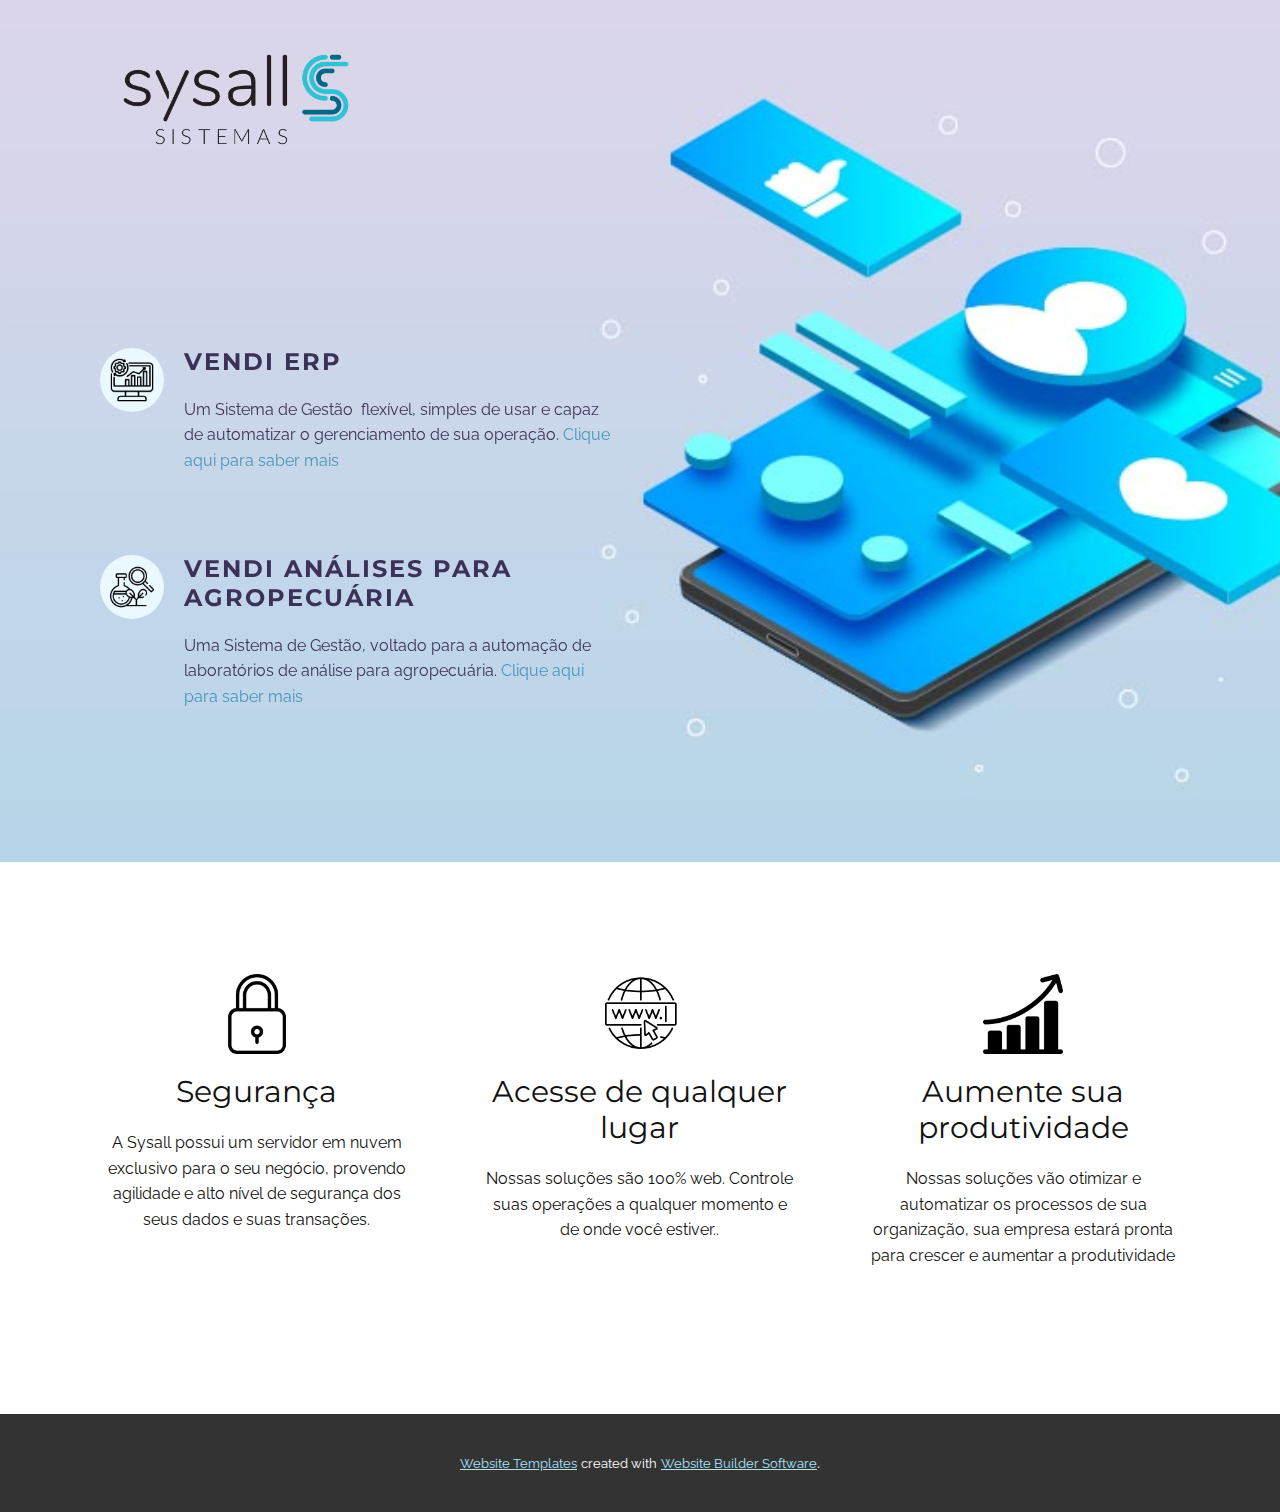
<file: index.html>
<!DOCTYPE html>
<html style="font-size: 16px;" lang="pt"><head>
    <meta name="viewport" content="width=device-width, initial-scale=1.0">
    <meta charset="utf-8">
    <meta name="keywords" content="Consulting Services">
    <meta name="description" content="">
    <title>Principal</title>
    <link rel="stylesheet" href="nicepage.css" media="screen">
<link rel="stylesheet" href="Principal.css" media="screen">
    <script class="u-script" type="text/javascript" src="jquery-1.9.1.min.js" defer=""></script>
    <script class="u-script" type="text/javascript" src="nicepage.js" defer=""></script>
    <meta name="generator" content="Nicepage 5.9.14, nicepage.com">
    <link id="u-theme-google-font" rel="stylesheet" href="https://fonts.googleapis.com/css?family=Montserrat:100,100i,200,200i,300,300i,400,400i,500,500i,600,600i,700,700i,800,800i,900,900i|Raleway:100,100i,200,200i,300,300i,400,400i,500,500i,600,600i,700,700i,800,800i,900,900i">
    
    
    
    <script type="application/ld+json">{
		"@context": "http://schema.org",
		"@type": "Organization",
		"name": ""
}</script>
    <meta name="theme-color" content="#2dbeff">
    <meta property="og:title" content="Principal">
    <meta property="og:type" content="website">
  <meta data-intl-tel-input-cdn-path="intlTelInput/"></head>
  <body data-home-page="https://website4860132.nicepage.io/Principal.html?version=b3165bc5-3701-4653-9c6e-4a8349f352b7" data-home-page-title="Principal" class="u-body u-xl-mode" data-lang="pt">
    <section class="u-clearfix u-image u-section-1" id="sec-fac1">
      <div class="u-clearfix u-sheet u-sheet-1"><span class="u-file-icon u-icon u-icon-1"><img src="images/Sysalllogo2.png" alt=""></span>
        <div class="u-layout-grid u-list u-list-1">
          <div class="u-repeater u-repeater-1">
            <div class="u-align-left u-container-style u-list-item u-repeater-item u-shape-rectangle u-list-item-1" data-animation-name="customAnimationIn" data-animation-duration="1000" data-animation-direction="" data-animation-delay="0">
              <div class="u-container-layout u-similar-container u-container-layout-1"><span class="u-file-icon u-icon u-icon-circle u-palette-1-light-3 u-icon-2" data-href="VendiErp.html"><img src="images/10614680.png" alt=""></span>
                <h5 class="u-text u-text-palette-2-dark-2 u-text-1">Vendi ERP</h5>
                <p class="u-text u-text-palette-2-dark-2 u-text-2">Um Sistema de Gestão&nbsp; flexível, simples de usar e capaz de automatizar o gerenciamento de sua operação. <a href="VendiErp.html" class="u-active-none u-border-none u-btn u-button-link u-button-style u-hover-none u-none u-text-palette-1-dark-1 u-btn-1">Clique aqui para saber mais</a>
                </p>
              </div>
            </div>
            <div class="u-align-left u-container-style u-list-item u-repeater-item u-shape-rectangle u-list-item-2" data-animation-name="customAnimationIn" data-animation-duration="1000" data-animation-direction="" data-animation-delay="0">
              <div class="u-container-layout u-similar-container u-container-layout-2"><span class="u-file-icon u-icon u-icon-circle u-palette-1-light-3 u-icon-3" data-href="VendiAnalisesAgropecuaria.html"><img src="images/2194844.png" alt=""></span>
                <h5 class="u-text u-text-default u-text-palette-2-dark-2 u-text-3">VENDI ANálises para agropecuária</h5>
                <p class="u-text u-text-default u-text-palette-2-dark-2 u-text-4"> Uma Sistema de Gestão, voltado para a automação de laboratórios de análise para agropecuária. <a href="VendiAnalisesAgropecuaria.html" class="u-btn u-button-link u-button-style u-none u-text-palette-1-dark-1 u-btn-2">Clique aqui para saber mais</a>
                </p>
              </div>
            </div>
          </div>
        </div>
      </div>
    </section>
    <section class="u-align-center u-clearfix u-section-2" id="sec-025b">
      <div class="u-align-left u-clearfix u-sheet u-sheet-1">
        <div class="u-expanded-width u-list u-list-1">
          <div class="u-repeater u-repeater-1">
            <div class="u-container-style u-list-item u-repeater-item">
              <div class="u-container-layout u-similar-container u-container-layout-1"><span class="u-file-icon u-icon u-icon-1"><img src="images/846099.png" alt=""></span>
                <h3 class="u-align-center u-text u-text-default u-text-1">Segurança</h3>
                <p class="u-align-center u-text u-text-2"> A Sysall possui um servidor em nuvem exclusivo para o seu negócio, provendo agilidade e alto nível de segurança dos seus dados e suas transações.</p>
              </div>
            </div>
            <div class="u-align-center u-container-style u-list-item u-repeater-item">
              <div class="u-container-layout u-similar-container u-container-layout-2"><span class="u-file-icon u-icon u-icon-2"><img src="images/8994317.png" alt=""></span>
                <h3 class="u-align-center u-text u-text-default u-text-3">Acesse de qualquer lugar</h3>
                <p class="u-align-center u-text u-text-4">Nossas soluções são 100% web. Controle suas operações a qualquer momento e de onde você estiver..</p>
              </div>
            </div>
            <div class="u-container-style u-list-item u-repeater-item">
              <div class="u-container-layout u-similar-container u-container-layout-3"><span class="u-file-icon u-icon u-icon-3"><img src="images/2285559.png" alt=""></span>
                <h3 class="u-align-center u-text u-text-default u-text-5">Aumente sua produtividade</h3>
                <p class="u-align-center u-text u-text-6">Nossas soluções vão otimizar e automatizar os processos de sua organização, sua empresa estará pronta para crescer e aumentar a produtividade</p>
              </div>
            </div>
          </div>
        </div>
      </div>
    </section>
    
    
    
    <section class="u-backlink u-clearfix u-grey-80">
      <a class="u-link" href="https://nicepage.com/website-templates" target="_blank">
        <span>Website Templates</span>
      </a>
      <p class="u-text">
        <span>created with</span>
      </p>
      <a class="u-link" href="" target="_blank">
        <span>Website Builder Software</span>
      </a>. 
    </section>
  
</body></html>
</file>
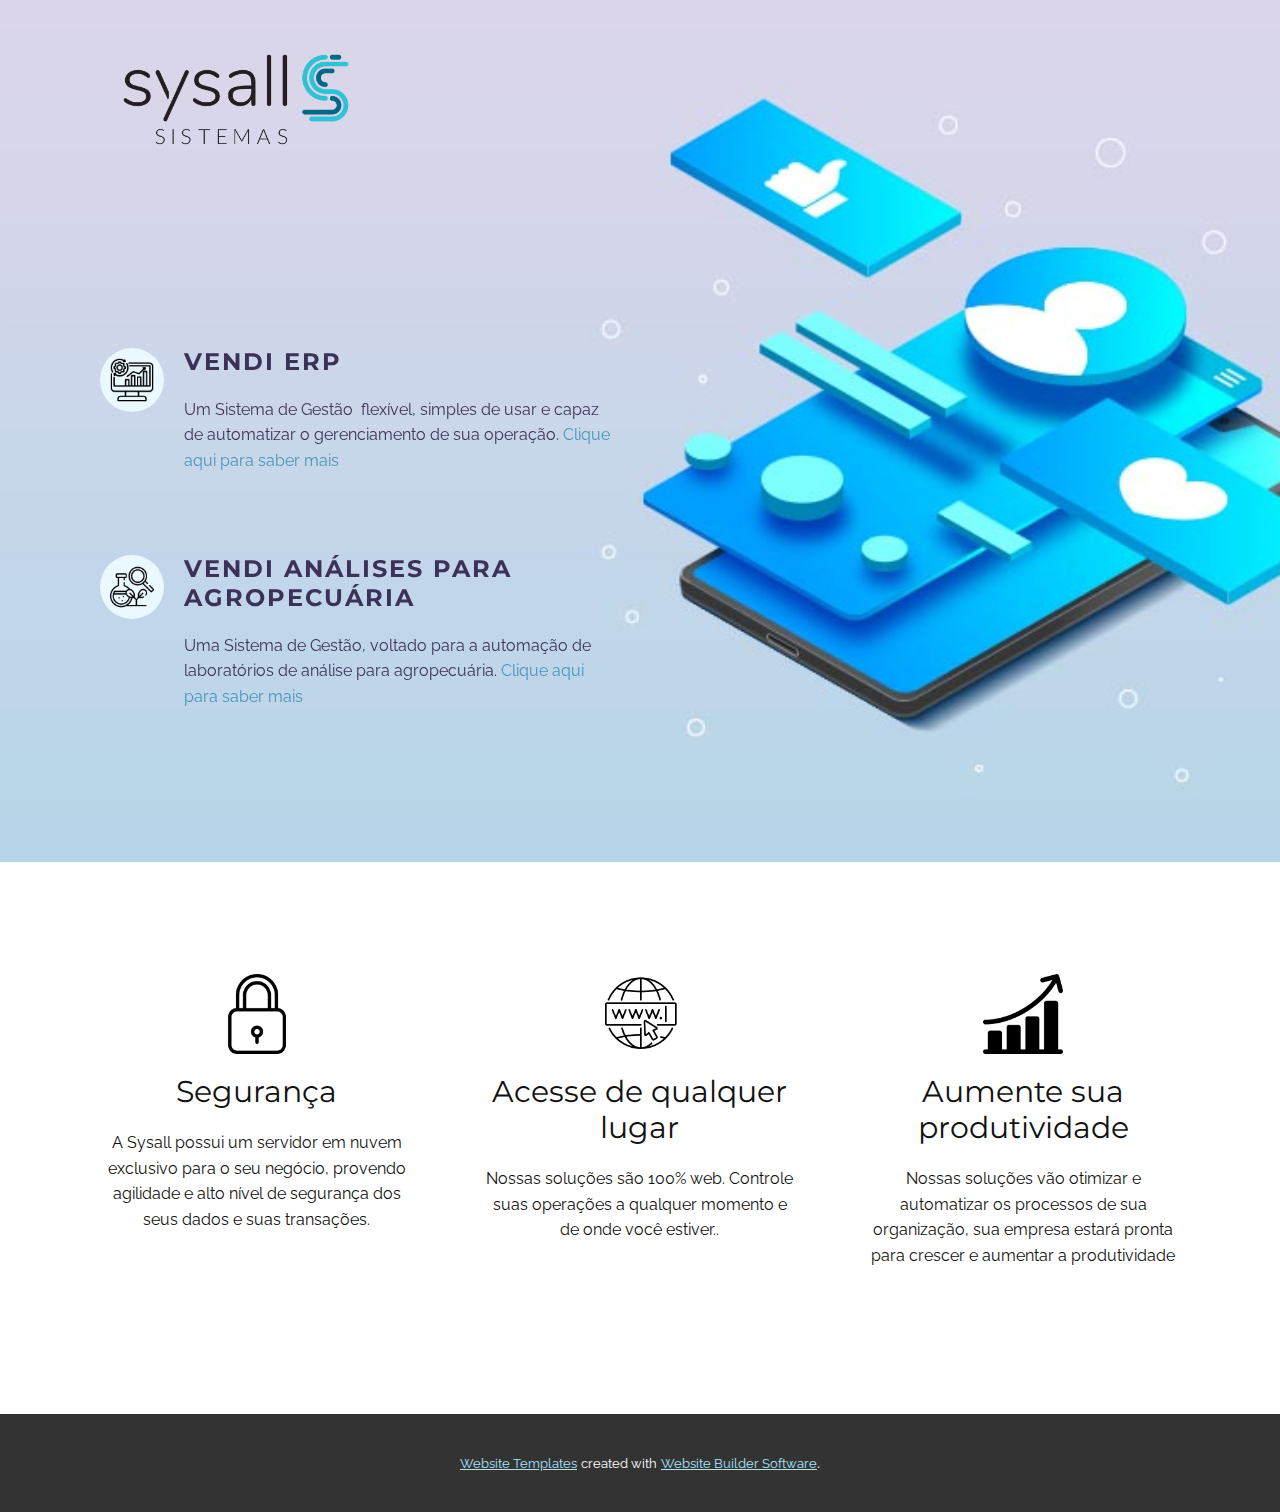
<file: Principal.html>
<!DOCTYPE html>
<html style="font-size: 16px;" lang="pt"><head>
    <meta name="viewport" content="width=device-width, initial-scale=1.0">
    <meta charset="utf-8">
    <meta name="keywords" content="Consulting Services">
    <meta name="description" content="">
    <title>Principal</title>
    <link rel="stylesheet" href="nicepage.css" media="screen">
<link rel="stylesheet" href="Principal.css" media="screen">
    <script class="u-script" type="text/javascript" src="jquery-1.9.1.min.js" defer=""></script>
    <script class="u-script" type="text/javascript" src="nicepage.js" defer=""></script>
    <meta name="generator" content="Nicepage 5.9.14, nicepage.com">
    <link id="u-theme-google-font" rel="stylesheet" href="https://fonts.googleapis.com/css?family=Montserrat:100,100i,200,200i,300,300i,400,400i,500,500i,600,600i,700,700i,800,800i,900,900i|Raleway:100,100i,200,200i,300,300i,400,400i,500,500i,600,600i,700,700i,800,800i,900,900i">
    
    
    
    <script type="application/ld+json">{
		"@context": "http://schema.org",
		"@type": "Organization",
		"name": ""
}</script>
    <meta name="theme-color" content="#2dbeff">
    <meta property="og:title" content="Principal">
    <meta property="og:type" content="website">
  <meta data-intl-tel-input-cdn-path="intlTelInput/"></head>
  <body class="u-body u-xl-mode" data-lang="pt">
    <section class="u-clearfix u-image u-section-1" id="sec-fac1">
      <div class="u-clearfix u-sheet u-sheet-1"><span class="u-file-icon u-icon u-icon-1"><img src="images/Sysalllogo2.png" alt=""></span>
        <div class="u-layout-grid u-list u-list-1">
          <div class="u-repeater u-repeater-1">
            <div class="u-align-left u-container-style u-list-item u-repeater-item u-shape-rectangle u-list-item-1" data-animation-name="customAnimationIn" data-animation-duration="1000" data-animation-direction="" data-animation-delay="0">
              <div class="u-container-layout u-similar-container u-container-layout-1"><span class="u-file-icon u-icon u-icon-circle u-palette-1-light-3 u-icon-2" data-href="VendiErp.html"><img src="images/10614680.png" alt=""></span>
                <h5 class="u-text u-text-palette-2-dark-2 u-text-1">Vendi ERP</h5>
                <p class="u-text u-text-palette-2-dark-2 u-text-2">Um Sistema de Gestão&nbsp; flexível, simples de usar e capaz de automatizar o gerenciamento de sua operação. <a href="VendiErp.html" class="u-active-none u-border-none u-btn u-button-link u-button-style u-hover-none u-none u-text-palette-1-dark-1 u-btn-1">Clique aqui para saber mais</a>
                </p>
              </div>
            </div>
            <div class="u-align-left u-container-style u-list-item u-repeater-item u-shape-rectangle u-list-item-2" data-animation-name="customAnimationIn" data-animation-duration="1000" data-animation-direction="" data-animation-delay="0">
              <div class="u-container-layout u-similar-container u-container-layout-2"><span class="u-file-icon u-icon u-icon-circle u-palette-1-light-3 u-icon-3" data-href="VendiAnalisesAgropecuaria.html"><img src="images/2194844.png" alt=""></span>
                <h5 class="u-text u-text-default u-text-palette-2-dark-2 u-text-3">VENDI ANálises para agropecuária</h5>
                <p class="u-text u-text-default u-text-palette-2-dark-2 u-text-4"> Uma Sistema de Gestão, voltado para a automação de laboratórios de análise para agropecuária. <a href="VendiAnalisesAgropecuaria.html" class="u-btn u-button-link u-button-style u-none u-text-palette-1-dark-1 u-btn-2">Clique aqui para saber mais</a>
                </p>
              </div>
            </div>
          </div>
        </div>
      </div>
    </section>
    <section class="u-align-center u-clearfix u-section-2" id="sec-025b">
      <div class="u-align-left u-clearfix u-sheet u-sheet-1">
        <div class="u-expanded-width u-list u-list-1">
          <div class="u-repeater u-repeater-1">
            <div class="u-container-style u-list-item u-repeater-item">
              <div class="u-container-layout u-similar-container u-container-layout-1"><span class="u-file-icon u-icon u-icon-1"><img src="images/846099.png" alt=""></span>
                <h3 class="u-align-center u-text u-text-default u-text-1">Segurança</h3>
                <p class="u-align-center u-text u-text-2"> A Sysall possui um servidor em nuvem exclusivo para o seu negócio, provendo agilidade e alto nível de segurança dos seus dados e suas transações.</p>
              </div>
            </div>
            <div class="u-align-center u-container-style u-list-item u-repeater-item">
              <div class="u-container-layout u-similar-container u-container-layout-2"><span class="u-file-icon u-icon u-icon-2"><img src="images/8994317.png" alt=""></span>
                <h3 class="u-align-center u-text u-text-default u-text-3">Acesse de qualquer lugar</h3>
                <p class="u-align-center u-text u-text-4">Nossas soluções são 100% web. Controle suas operações a qualquer momento e de onde você estiver..</p>
              </div>
            </div>
            <div class="u-container-style u-list-item u-repeater-item">
              <div class="u-container-layout u-similar-container u-container-layout-3"><span class="u-file-icon u-icon u-icon-3"><img src="images/2285559.png" alt=""></span>
                <h3 class="u-align-center u-text u-text-default u-text-5">Aumente sua produtividade</h3>
                <p class="u-align-center u-text u-text-6">Nossas soluções vão otimizar e automatizar os processos de sua organização, sua empresa estará pronta para crescer e aumentar a produtividade</p>
              </div>
            </div>
          </div>
        </div>
      </div>
    </section>
    
    
    
    <section class="u-backlink u-clearfix u-grey-80">
      <a class="u-link" href="https://nicepage.com/website-templates" target="_blank">
        <span>Website Templates</span>
      </a>
      <p class="u-text">
        <span>created with</span>
      </p>
      <a class="u-link" href="" target="_blank">
        <span>Website Builder Software</span>
      </a>. 
    </section>
  
</body></html>
</file>
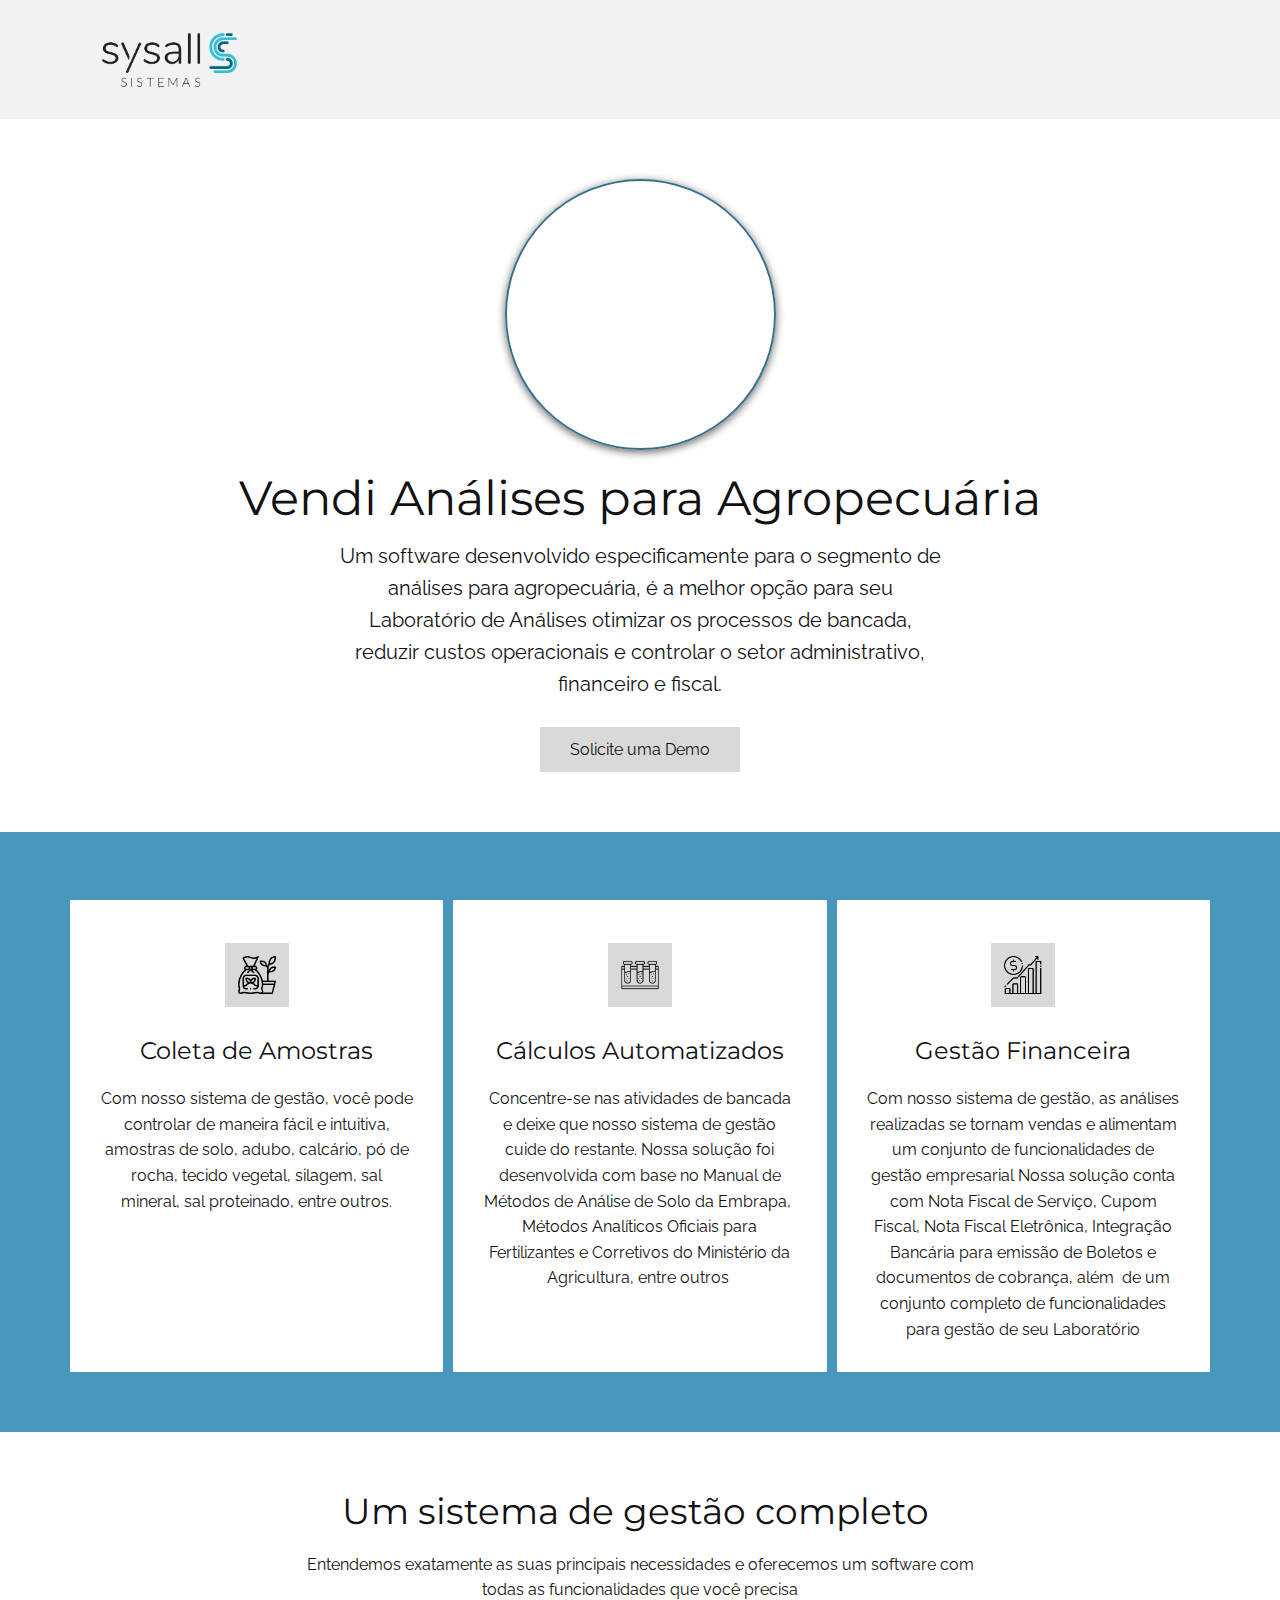
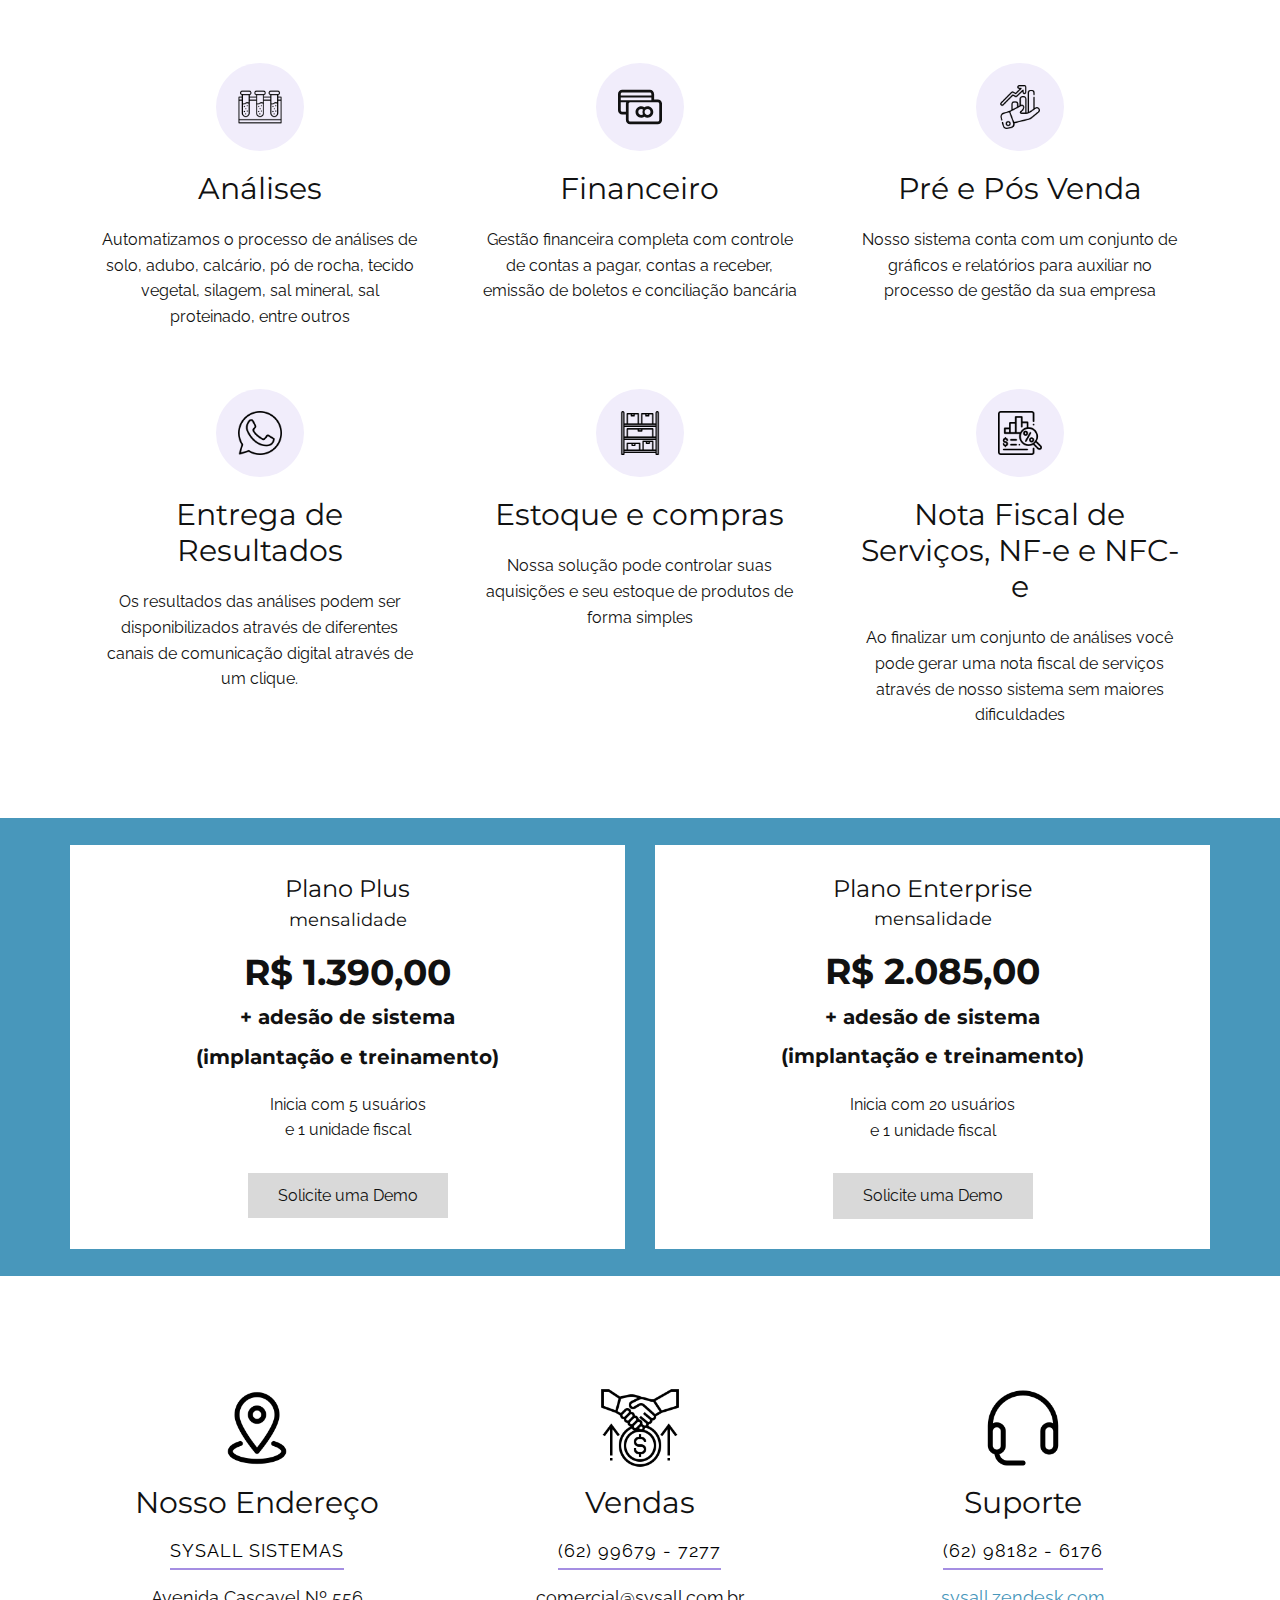
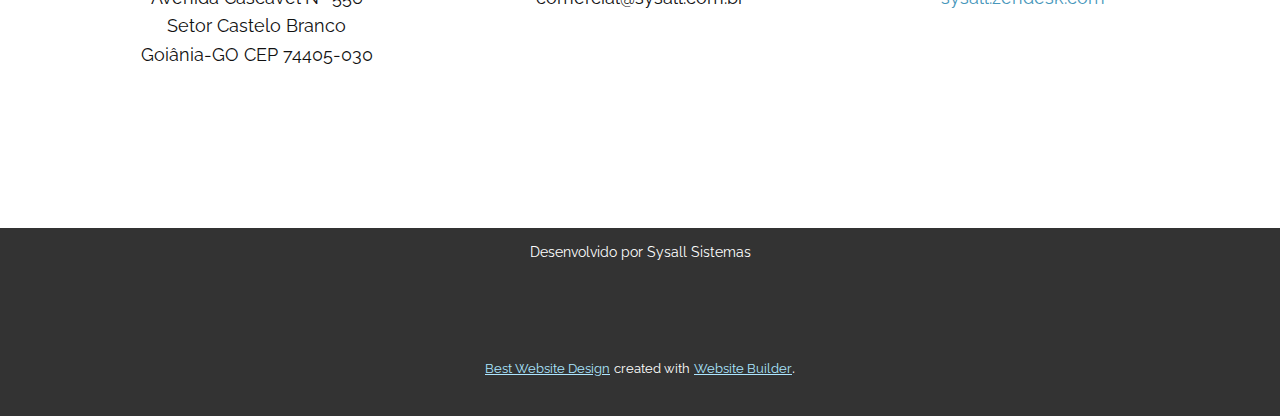
<file: VendiAnalisesAgropecuaria.html>
<!DOCTYPE html>
<html style="font-size: 16px;" lang="pt"><head>
    <meta name="viewport" content="width=device-width, initial-scale=1.0">
    <meta charset="utf-8">
    <meta name="keywords" content="Sample Headline, Sample Headline, Our Team, 92, 25, 37, 87, Sample Headline, Free, $19.99, $49.99, Contact Us">
    <meta name="description" content="">
    <title>VendiAnalisesAgropecuaria</title>
    <link rel="stylesheet" href="nicepage.css" media="screen">
<link rel="stylesheet" href="VendiAnalisesAgropecuaria.css" media="screen">
    <script class="u-script" type="text/javascript" src="jquery-1.9.1.min.js" defer=""></script>
    <script class="u-script" type="text/javascript" src="nicepage.js" defer=""></script>
    <meta name="generator" content="Nicepage 5.9.14, nicepage.com">
    <link id="u-theme-google-font" rel="stylesheet" href="https://fonts.googleapis.com/css?family=Montserrat:100,100i,200,200i,300,300i,400,400i,500,500i,600,600i,700,700i,800,800i,900,900i|Raleway:100,100i,200,200i,300,300i,400,400i,500,500i,600,600i,700,700i,800,800i,900,900i">
    
    
    
    
    
    
    <script type="application/ld+json">{
		"@context": "http://schema.org",
		"@type": "Organization",
		"name": "",
		"logo": "images/default-logo.png"
}</script>
    <meta name="theme-color" content="#2dbeff">
    <meta property="og:title" content="VendiAnalisesAgropecuaria">
    <meta property="og:type" content="website">
  <meta data-intl-tel-input-cdn-path="intlTelInput/"></head>
  <body class="u-body u-xl-mode" data-lang="pt"><header class="u-clearfix u-grey-5 u-header u-header" id="sec-a0c1"><div class="u-clearfix u-sheet u-sheet-1">
        <a href="#" class="u-image u-logo u-image-1">
          <img src="images/default-logo.png" class="u-logo-image u-logo-image-1">
        </a>
        <a href="Principal.html" class="u-image u-logo u-image-2" data-image-width="2355" data-image-height="1397" title="Principal">
          <img src="images/Sysalllogo2.png" class="u-logo-image u-logo-image-2">
        </a>
      </div></header>
    <section class="u-align-center u-clearfix u-section-1" id="sec-5a87">
      <div class="u-clearfix u-sheet u-sheet-1">
        <div alt="" class="u-align-left u-border-2 u-border-palette-1-dark-1 u-hover-feature u-image u-image-circle u-image-1" src="" data-image-width="512" data-image-height="512" data-animation-out="0" data-animation-name="customAnimationIn" data-animation-duration="1000" data-animation-direction="X" data-animation-delay="0"></div>
        <h1 class="u-align-center u-heading-font u-text u-text-default u-title u-text-1">Vendi Análises para Agropecuária</h1>
        <p class="u-align-center u-large-text u-text u-text-variant u-text-2"> Um software desenvolvido especificamente para o segmento de análises para agropecuária, é a melhor opção para seu Laboratório de Análises otimizar os processos de bancada, reduzir custos operacionais e controlar o setor administrativo, financeiro e fiscal.</p>
        <a href="https://wa.me/5562982001708?text=Olá, gostaria de mais informações sobre o Sysall Análises para Agropecuária" class="u-align-center u-border-none u-btn u-button-style u-grey-15 u-hover-palette-1-dark-1 u-text-body-color u-text-hover-white u-btn-1" target="_blank">Solicite uma Demo</a>
      </div>
      
    </section>
    <section class="u-align-center u-clearfix u-palette-1-dark-1 u-section-2" id="sec-9edf">
      <div class="u-clearfix u-sheet u-sheet-1">
        <div class="u-expanded-width u-list u-list-1">
          <div class="u-repeater u-repeater-1">
            <div class="u-align-center u-container-style u-list-item u-repeater-item u-white u-list-item-1">
              <div class="u-container-layout u-similar-container u-container-layout-1"><span class="u-file-icon u-grey-15 u-icon u-icon-rounded u-icon-1"><img src="images/3486766-75154593.png" alt=""></span>
                <h4 class="u-text u-text-1">Coleta de Amostras</h4>
                <p class="u-text u-text-default u-text-2">Com nosso sistema de gestão, você pode controlar de maneira fácil e intuitiva, amostras de solo, adubo, calcário, pó de rocha, tecido vegetal, silagem, sal mineral, sal proteinado, entre outros.</p>
              </div>
            </div>
            <div class="u-align-center u-container-style u-list-item u-repeater-item u-white u-list-item-2">
              <div class="u-container-layout u-similar-container u-container-layout-2"><span class="u-file-icon u-grey-15 u-icon u-icon-rounded u-icon-2"><img src="images/10544006-98193e2a.png" alt=""></span>
                <h4 class="u-text u-text-3">Cálculos Automatizados</h4>
                <p class="u-text u-text-default u-text-4">Concentre-se nas atividades de bancada e deixe que nosso sistema de gestão cuide do restante. Nossa solução foi desenvolvida com base no Manual de Métodos de Análise de Solo da Embrapa,&nbsp; Métodos Analíticos Oficiais para Fertilizantes e Corretivos do Ministério da Agricultura, entre outros&nbsp;</p>
              </div>
            </div>
            <div class="u-align-center u-container-style u-list-item u-repeater-item u-white u-list-item-3">
              <div class="u-container-layout u-similar-container u-container-layout-3"><span class="u-file-icon u-grey-15 u-icon u-icon-rounded u-icon-3"><img src="images/3258511-f1cff69b.png" alt=""></span>
                <h4 class="u-text u-text-5">Gestão Financeira</h4>
                <p class="u-text u-text-default u-text-6">Com nosso sistema de gestão, as análises realizadas se tornam vendas e alimentam um conjunto de funcionalidades de gestão empresarial Nossa solução conta com Nota Fiscal de Serviço, Cupom Fiscal, Nota Fiscal Eletrônica, Integração Bancária para emissão de Boletos e documentos de cobrança, além&nbsp; de um conjunto completo de funcionalidades para gestão de seu Laboratório</p>
              </div>
            </div>
          </div>
        </div>
      </div>
    </section>
    <section class="u-align-center u-clearfix u-section-3" id="sec-4a60">
      <div class="u-clearfix u-sheet u-valign-middle u-sheet-1">
        <h2 class="u-text u-text-default u-text-1">Um sistema de gestão completo&nbsp;</h2>
        <p class="u-text u-text-2">Entendemos exatamente as suas principais necessidades e oferecemos um software com todas as funcionalidades que você precisa</p>
        <div class="u-expanded-width u-list u-list-1">
          <div class="u-repeater u-repeater-1">
            <div class="u-align-center u-container-style u-list-item u-repeater-item u-video-cover u-white u-list-item-1">
              <div class="u-container-layout u-similar-container u-valign-top u-container-layout-1"><span class="u-file-icon u-icon u-icon-circle u-palette-2-light-3 u-icon-1"><img src="images/10544006-98193e2a.png" alt=""></span>
                <h3 class="u-text u-text-3">Análises</h3>
                <p class="u-text u-text-4">Automatizamos o processo de análises de solo, adubo, calcário, pó de rocha, tecido vegetal, silagem, sal mineral, sal proteinado, entre outros</p>
              </div>
            </div>
            <div class="u-align-center u-container-style u-list-item u-repeater-item u-video-cover u-white u-list-item-2">
              <div class="u-container-layout u-similar-container u-valign-top u-container-layout-2"><span class="u-icon u-icon-circle u-palette-2-light-3 u-icon-2"><svg class="u-svg-link" preserveAspectRatio="xMidYMin slice" viewBox="0 0 128 128" style=""><use xlink:href="#svg-112c"></use></svg><svg class="u-svg-content" viewBox="0 0 128 128" id="svg-112c"><path d="m92.7 22c2.4 0 4.4 2 4.4 4.5v4.2h-89.1v-4.2c0-2.5 2-4.5 4.4-4.5h80.3m4.4 14.6v7.8h-61.8-0.6-26.7v-7.8h89.1m18.5 13.7c2.4 0 4.4 2 4.4 4.5v46.7c0 2.5-2 4.5-4.4 4.5h-80.3c-2.4 0-4.4-2-4.4-4.5v-46.7c0-2.3 1.8-4.3 4.1-4.4l80.6-0.1m-91.6 0.1c-0.6 1.3-1 2.9-1 4.4v22.9h-10.6c-2.4 0-4.4-2-4.4-4.5v-22.8h18m66.7-36.4h-80.3c-6.8 0-12.4 5.6-12.4 12.5v46.8c0 6.9 5.6 12.5 12.4 12.5h10.6v15.9c0 6.9 5.6 12.5 12.4 12.5h80.3c6.8 0 12.4-5.6 12.4-12.5v-46.7c0-6.9-5.6-12.5-12.4-12.5h-10.6v-15.9c-0.1-7-5.6-12.6-12.4-12.6z"></path><path d="m67.6 69.9c2 0 3.8 0.7 5.3 1.8-1.1 2-1.7 4.3-1.7 6.8 0 2.4 0.6 4.7 1.7 6.8-1.5 1.2-3.4 1.8-5.3 1.8-4.7 0-8.6-3.9-8.6-8.6s3.8-8.6 8.6-8.6m18.4 0c4.7 0 8.6 3.9 8.6 8.6s-3.9 8.6-8.6 8.6-8.6-3.9-8.6-8.6 3.8-8.6 8.6-8.6m-18.4-8c-9.2 0-16.6 7.5-16.6 16.6 0 9.2 7.5 16.6 16.6 16.6 3.3 0 6.5-1 9.2-2.8 2.6 1.8 5.8 2.8 9.2 2.8 9.2 0 16.6-7.5 16.6-16.6 0-9.2-7.5-16.6-16.6-16.6-3.4 0-6.6 1-9.2 2.8-2.7-1.8-6-2.8-9.2-2.8z"></path></svg>
            
            
          </span>
                <h3 class="u-text u-text-5">Financeiro</h3>
                <p class="u-text u-text-6">Gestão financeira completa com controle de contas a pagar, contas a receber, emissão de boletos e conciliação bancária</p>
              </div>
            </div>
            <div class="u-align-center u-container-style u-list-item u-repeater-item u-white u-list-item-3">
              <div class="u-container-layout u-similar-container u-valign-top u-container-layout-3"><span class="u-file-icon u-icon u-icon-circle u-palette-2-light-3 u-icon-3"><img src="images/1389079-28aa3d93.png" alt=""></span>
                <h3 class="u-text u-text-7">Pré e Pós Venda</h3>
                <p class="u-text u-text-8">Nosso sistema conta com um conjunto de gráficos e relatórios para auxiliar no processo de gestão da sua empresa</p>
              </div>
            </div>
            <div class="u-align-center u-container-style u-list-item u-repeater-item u-video-cover u-white u-list-item-4">
              <div class="u-container-layout u-similar-container u-valign-top u-container-layout-4"><span class="u-file-icon u-icon u-icon-circle u-palette-2-light-3 u-icon-4"><img src="images/160200-a8e7b633.png" alt=""></span>
                <h3 class="u-text u-text-9">Entrega de Resultados</h3>
                <p class="u-text u-text-10">Os resultados das análises podem ser disponibilizados através de diferentes canais de comunicação digital através de um clique.</p>
              </div>
            </div>
            <div class="u-align-center u-container-style u-list-item u-repeater-item u-video-cover u-white u-list-item-5">
              <div class="u-container-layout u-similar-container u-valign-top u-container-layout-5"><span class="u-file-icon u-icon u-icon-circle u-palette-2-light-3 u-icon-5"><img src="images/1832506-77dd0a47.png" alt=""></span>
                <h3 class="u-text u-text-11">Estoque e compras</h3>
                <p class="u-text u-text-12">Nossa solução pode controlar suas aquisições e seu estoque de produtos de forma simples</p>
              </div>
            </div>
            <div class="u-align-center u-container-style u-list-item u-repeater-item u-video-cover u-white u-list-item-6">
              <div class="u-container-layout u-similar-container u-valign-top u-container-layout-6"><span class="u-file-icon u-icon u-icon-circle u-palette-2-light-3 u-icon-6"><img src="images/1026148-1bb8b21c.png" alt=""></span>
                <h3 class="u-text u-text-13">Nota Fiscal de Serviços, NF-e e NFC-e</h3>
                <p class="u-text u-text-14">Ao finalizar um conjunto de análises você pode gerar uma nota fiscal de serviços através de nosso sistema sem maiores dificuldades</p>
              </div>
            </div>
          </div>
        </div>
      </div>
    </section>
    <section class="u-align-center u-clearfix u-palette-1-dark-1 u-section-4" id="sec-9b18">
      <div class="u-clearfix u-sheet u-valign-middle u-sheet-1">
        <div class="u-clearfix u-expanded-width u-gutter-30 u-layout-wrap u-layout-wrap-1">
          <div class="u-gutter-0 u-layout">
            <div class="u-layout-row">
              <div class="u-align-center u-container-style u-layout-cell u-size-30 u-white u-layout-cell-1">
                <div class="u-container-layout u-valign-middle u-container-layout-1">
                  <h4 class="u-text u-text-1">Plano Plus<br>
                    <span style="font-size: 1.125rem;">mensalidade</span>
                  </h4>
                  <h2 class="u-text u-text-2">R$ 1.390,00<br>
                    <span style="font-size: 1.25rem;">+ adesão de sistema</span>
                    <span style="font-size: 1.25rem;">
                      <br>(implantação e treinamento)
                    </span>
                  </h2>
                  <p class="u-text u-text-3">Inicia com 5 usuários<br>e 1 unidade fiscal
                  </p>
                  <a href="https://wa.me/5562982001708?text=Olá, gostaria de mais informações sobre o Sysall Análises para Agropecuária versão PLUS" class="u-border-none u-btn u-button-style u-grey-15 u-hover-palette-1-dark-1 u-btn-1">Solicite uma Demo</a>
                </div>
              </div>
              <div class="u-align-center u-container-style u-layout-cell u-right-cell u-size-30 u-white u-layout-cell-2">
                <div class="u-container-layout u-valign-middle u-container-layout-2">
                  <h4 class="u-text u-text-4">Plano Enterprise<br>
                    <span style="font-size: 1.125rem;">mensalidade</span>
                  </h4>
                  <h2 class="u-text u-text-5">R$ 2.085,00<br>
                    <span style="font-size: 1.25rem;">+ adesão de sistema<br>(implantação e treinamento)
                    </span>
                  </h2>
                  <p class="u-text u-text-6">Inicia com 20 usuários<br>e 1 unidade fiscal
                  </p>
                  <a href="https://wa.me/5562982001708?text=Olá, gostaria de mais informações sobre o Sysall Análises para Agropecuária versão ENTERPRISE" class="u-border-none u-btn u-button-style u-grey-15 u-hover-palette-1-dark-1 u-btn-2">Solicite uma Demo</a>
                </div>
              </div>
            </div>
          </div>
        </div>
      </div>
    </section>
    <section class="u-align-center u-clearfix u-section-5" id="sec-abba">
      <div class="u-align-left u-clearfix u-sheet u-valign-middle u-sheet-1">
        <div class="u-expanded-width u-list u-list-1">
          <div class="u-repeater u-repeater-1">
            <div class="u-container-style u-list-item u-repeater-item">
              <div class="u-container-layout u-similar-container u-container-layout-1"><span class="u-file-icon u-icon u-icon-1"><img src="images/9077762.png" alt=""></span>
                <h3 class="u-align-center u-text u-text-default u-text-1">Nosso Endereço</h3>
                <a href="" class="u-active-none u-border-2 u-border-no-left u-border-no-right u-border-no-top u-border-palette-2-light-1 u-btn u-button-style u-hover-none u-none u-text-black u-btn-1">SYSALL SISTEMAS</a>
                <p class="u-align-center u-text u-text-2">Avenida Cascavel Nº 556<br>Setor Castelo Branco<br>Goiânia-GO CEP 74405-030
                </p>
              </div>
            </div>
            <div class="u-align-center u-container-style u-list-item u-repeater-item">
              <div class="u-container-layout u-similar-container u-container-layout-2"><span class="u-file-icon u-icon u-icon-2"><img src="images/3211590.png" alt=""></span>
                <h3 class="u-align-center u-text u-text-default u-text-3">Vendas</h3>
                <a href="" class="u-active-none u-border-2 u-border-no-left u-border-no-right u-border-no-top u-border-palette-2-light-1 u-btn u-button-style u-hover-none u-none u-text-black u-btn-2">(62) 99679 - 7277</a>
                <p class="u-align-center u-text u-text-4">comercial@sysall.com.br</p>
              </div>
            </div>
            <div class="u-container-style u-list-item u-repeater-item">
              <div class="u-container-layout u-similar-container u-container-layout-3"><span class="u-file-icon u-icon u-icon-3"><img src="images/4280518.png" alt=""></span>
                <h3 class="u-align-center u-text u-text-default u-text-5">Suporte</h3>
                <a href="" class="u-active-none u-border-2 u-border-no-left u-border-no-right u-border-no-top u-border-palette-2-light-1 u-btn u-button-style u-hover-none u-none u-text-black u-btn-3">(62) 98182 - 6176</a>
                <p class="u-align-center u-text u-text-6">
                  <a class="u-active-none u-border-none u-btn u-button-link u-button-style u-hover-none u-none u-text-palette-1-dark-1 u-btn-4" href="https://sysall.zendesk.com/hc/pt-br/requests/new" target="_blank">sysall.zendesk.com</a>
                </p>
              </div>
            </div>
          </div>
        </div>
      </div>
    </section>
    
    
    <footer class="u-clearfix u-footer u-grey-80" id="sec-ff6a"><div class="u-clearfix u-sheet u-sheet-1">
        <div class="u-align-center u-container-style u-group u-group-1">
          <div class="u-container-layout u-valign-middle u-container-layout-1">
            <p class="u-small-text u-text u-text-variant u-text-1">Desenvolvido por Sysall Sistemas</p>
          </div>
        </div>
      </div></footer>
    <section class="u-backlink u-clearfix u-grey-80">
      <a class="u-link" href="https://nicepage.com/website-design" target="_blank">
        <span>Best Website Design</span>
      </a>
      <p class="u-text">
        <span>created with</span>
      </p>
      <a class="u-link" href="https://nicepage.com/website-builder" target="_blank">
        <span>Website Builder</span>
      </a>. 
    </section>
  
</body></html>
</file>
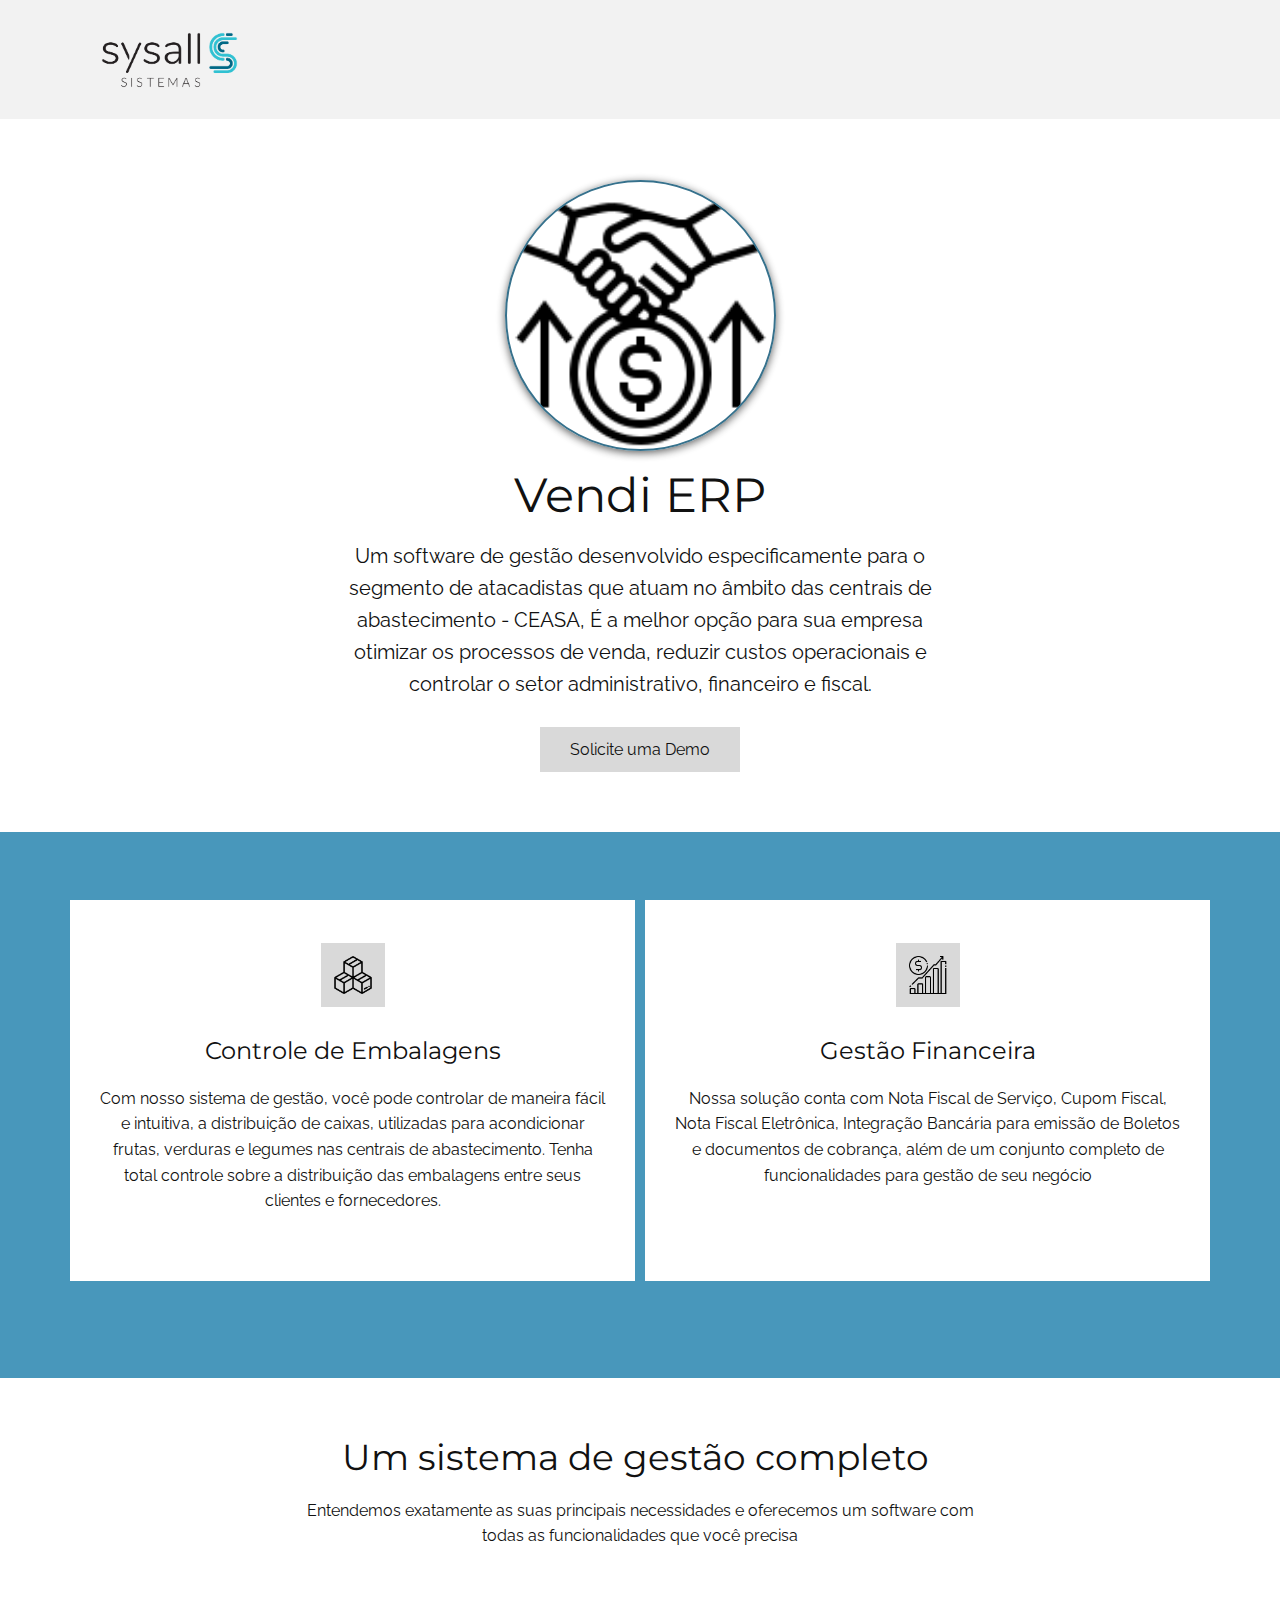
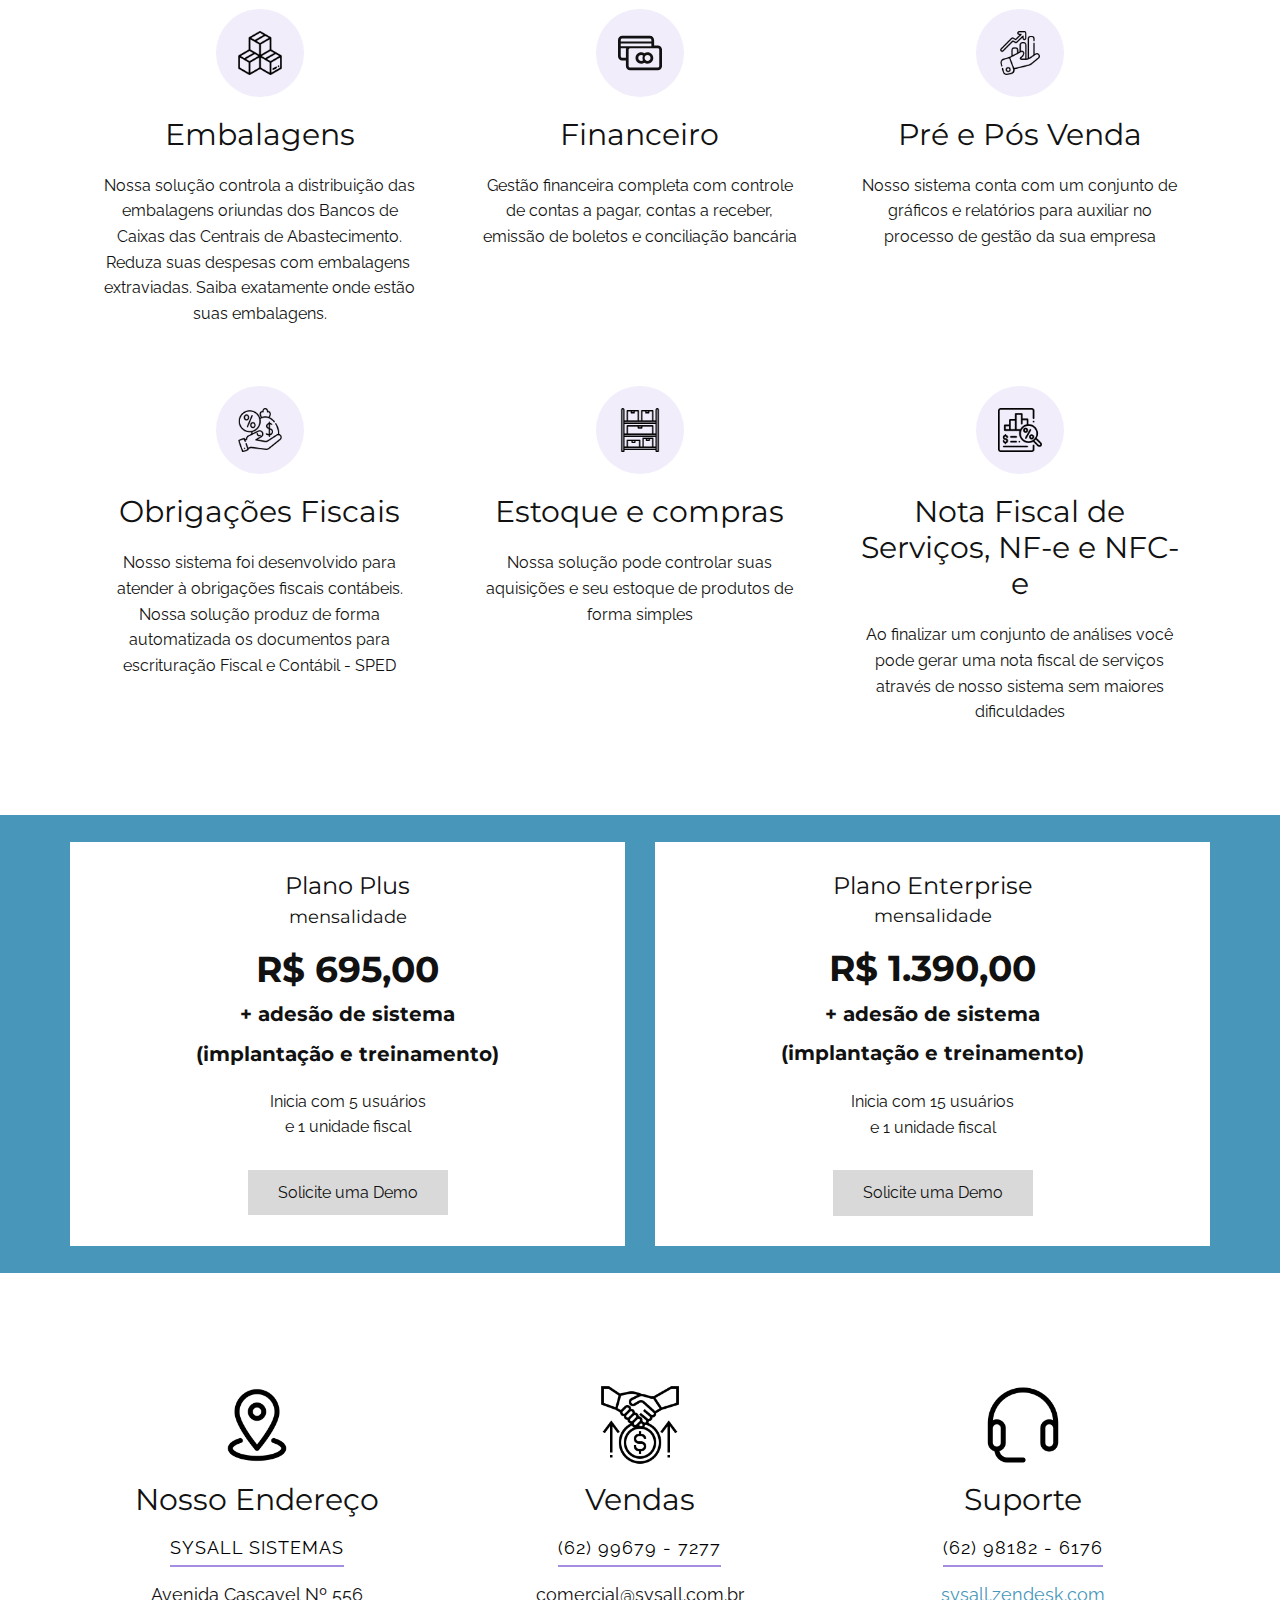
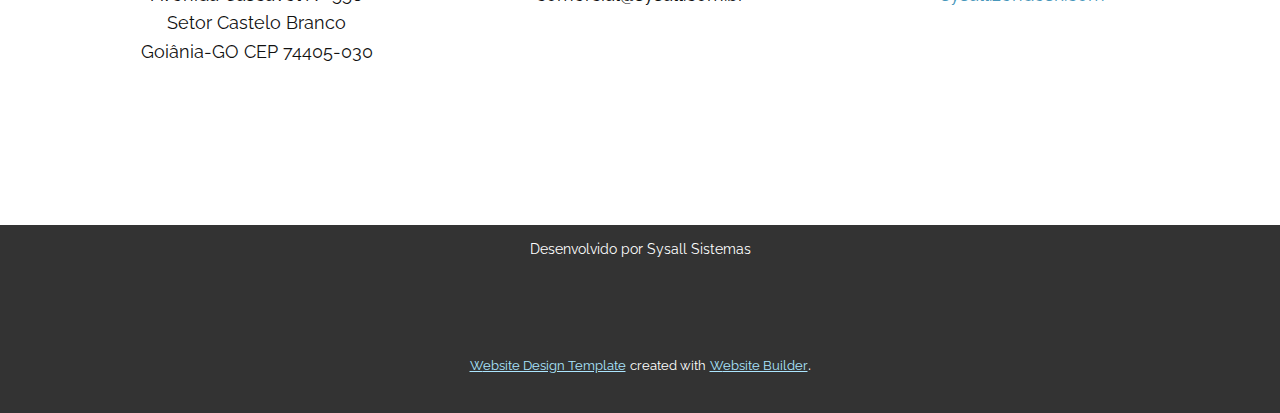
<file: VendiErp.html>
<!DOCTYPE html>
<html style="font-size: 16px;" lang="pt"><head>
    <meta name="viewport" content="width=device-width, initial-scale=1.0">
    <meta charset="utf-8">
    <meta name="keywords" content="Sample Headline, Sample Headline, Our Team, 92, 25, 37, 87, Sample Headline, Free, $19.99, $49.99, Contact Us">
    <meta name="description" content="">
    <title>VendiErp</title>
    <link rel="stylesheet" href="nicepage.css" media="screen">
<link rel="stylesheet" href="VendiErp.css" media="screen">
    <script class="u-script" type="text/javascript" src="jquery-1.9.1.min.js" defer=""></script>
    <script class="u-script" type="text/javascript" src="nicepage.js" defer=""></script>
    <meta name="generator" content="Nicepage 5.9.14, nicepage.com">
    <link id="u-theme-google-font" rel="stylesheet" href="https://fonts.googleapis.com/css?family=Montserrat:100,100i,200,200i,300,300i,400,400i,500,500i,600,600i,700,700i,800,800i,900,900i|Raleway:100,100i,200,200i,300,300i,400,400i,500,500i,600,600i,700,700i,800,800i,900,900i">
    
    
    
    
    
    
    <script type="application/ld+json">{
		"@context": "http://schema.org",
		"@type": "Organization",
		"name": "",
		"logo": "images/default-logo.png"
}</script>
    <meta name="theme-color" content="#2dbeff">
    <meta property="og:title" content="VendiErp">
    <meta property="og:type" content="website">
  <meta data-intl-tel-input-cdn-path="intlTelInput/"></head>
  <body class="u-body u-xl-mode" data-lang="pt"><header class="u-clearfix u-grey-5 u-header u-header" id="sec-a0c1"><div class="u-clearfix u-sheet u-sheet-1">
        <a href="#" class="u-image u-logo u-image-1">
          <img src="images/default-logo.png" class="u-logo-image u-logo-image-1">
        </a>
        <a href="Principal.html" class="u-image u-logo u-image-2" data-image-width="2355" data-image-height="1397" title="Principal">
          <img src="images/Sysalllogo2.png" class="u-logo-image u-logo-image-2">
        </a>
      </div></header>
    <section class="u-align-center u-clearfix u-section-1" id="sec-5a87">
      <div class="u-clearfix u-sheet u-sheet-1">
        <div alt="" class="u-align-left u-border-2 u-border-palette-1-dark-1 u-hover-feature u-image u-image-circle u-image-1" src="" data-image-width="128" data-image-height="128" data-animation-out="0" data-animation-name="customAnimationIn" data-animation-duration="1000" data-animation-direction="X" data-animation-delay="0"></div>
        <h1 class="u-align-center u-heading-font u-text u-text-default u-title u-text-1">Vendi ERP</h1>
        <p class="u-align-center u-large-text u-text u-text-variant u-text-2"> Um software de gestão desenvolvido especificamente para o segmento de atacadistas que atuam no âmbito das centrais de abastecimento - CEASA, É a melhor opção para sua empresa otimizar os processos de venda, reduzir custos operacionais e controlar o setor administrativo, financeiro e fiscal.</p>
        <a href="https://wa.me/5562982001708?text=Olá, gostaria de mais informações sobre o Vendi ERP" class="u-align-center u-border-none u-btn u-button-style u-grey-15 u-hover-palette-1-dark-1 u-text-body-color u-text-hover-white u-btn-1" target="_blank">Solicite uma Demo</a>
      </div>
      
    </section>
    <section class="u-align-center u-clearfix u-palette-1-dark-1 u-section-2" id="sec-9edf">
      <div class="u-clearfix u-sheet u-sheet-1">
        <div class="u-expanded-width u-list u-list-1">
          <div class="u-repeater u-repeater-1">
            <div class="u-align-center u-container-style u-list-item u-repeater-item u-white u-list-item-1">
              <div class="u-container-layout u-similar-container u-container-layout-1"><span class="u-file-icon u-grey-15 u-icon u-icon-rounded u-icon-1"><img src="images/645652.png" alt=""></span>
                <h4 class="u-text u-text-1">Controle de Embalagens</h4>
                <p class="u-text u-text-default u-text-2">Com nosso sistema de gestão, você pode controlar de maneira fácil e intuitiva, a distribuição de caixas, utilizadas para acondicionar frutas, verduras e legumes nas centrais de abastecimento. Tenha total controle sobre a distribuição das embalagens entre seus clientes e fornecedores.</p>
              </div>
            </div>
            <div class="u-align-center u-container-style u-list-item u-repeater-item u-white u-list-item-2">
              <div class="u-container-layout u-similar-container u-container-layout-2"><span class="u-file-icon u-grey-15 u-icon u-icon-rounded u-icon-2"><img src="images/3258511-f1cff69b.png" alt=""></span>
                <h4 class="u-text u-text-3">Gestão Financeira</h4>
                <p class="u-text u-text-default u-text-4">Nossa solução conta com Nota Fiscal de Serviço, Cupom Fiscal, Nota Fiscal Eletrônica, Integração Bancária para emissão de Boletos e documentos de cobrança, além de um conjunto completo de funcionalidades para gestão de seu negócio</p>
              </div>
            </div>
          </div>
        </div>
      </div>
    </section>
    <section class="u-align-center u-clearfix u-section-3" id="sec-4a60">
      <div class="u-clearfix u-sheet u-valign-middle u-sheet-1">
        <h2 class="u-text u-text-default u-text-1">Um sistema de gestão completo&nbsp;</h2>
        <p class="u-text u-text-2">Entendemos exatamente as suas principais necessidades e oferecemos um software com todas as funcionalidades que você precisa</p>
        <div class="u-expanded-width u-list u-list-1">
          <div class="u-repeater u-repeater-1">
            <div class="u-align-center u-container-style u-list-item u-repeater-item u-video-cover u-white u-list-item-1">
              <div class="u-container-layout u-similar-container u-valign-top u-container-layout-1"><span class="u-file-icon u-icon u-icon-circle u-palette-2-light-3 u-icon-1"><img src="images/645652.png" alt=""></span>
                <h3 class="u-text u-text-3">Embalagens</h3>
                <p class="u-text u-text-4">Nossa solução controla a distribuição das embalagens oriundas dos Bancos de Caixas das Centrais de Abastecimento. Reduza suas despesas com embalagens&nbsp; extraviadas. Saiba exatamente onde estão suas embalagens.</p>
              </div>
            </div>
            <div class="u-align-center u-container-style u-list-item u-repeater-item u-video-cover u-white u-list-item-2">
              <div class="u-container-layout u-similar-container u-valign-top u-container-layout-2"><span class="u-icon u-icon-circle u-palette-2-light-3 u-icon-2"><svg class="u-svg-link" preserveAspectRatio="xMidYMin slice" viewBox="0 0 128 128" style=""><use xlink:href="#svg-112c"></use></svg><svg class="u-svg-content" viewBox="0 0 128 128" id="svg-112c"><path d="m92.7 22c2.4 0 4.4 2 4.4 4.5v4.2h-89.1v-4.2c0-2.5 2-4.5 4.4-4.5h80.3m4.4 14.6v7.8h-61.8-0.6-26.7v-7.8h89.1m18.5 13.7c2.4 0 4.4 2 4.4 4.5v46.7c0 2.5-2 4.5-4.4 4.5h-80.3c-2.4 0-4.4-2-4.4-4.5v-46.7c0-2.3 1.8-4.3 4.1-4.4l80.6-0.1m-91.6 0.1c-0.6 1.3-1 2.9-1 4.4v22.9h-10.6c-2.4 0-4.4-2-4.4-4.5v-22.8h18m66.7-36.4h-80.3c-6.8 0-12.4 5.6-12.4 12.5v46.8c0 6.9 5.6 12.5 12.4 12.5h10.6v15.9c0 6.9 5.6 12.5 12.4 12.5h80.3c6.8 0 12.4-5.6 12.4-12.5v-46.7c0-6.9-5.6-12.5-12.4-12.5h-10.6v-15.9c-0.1-7-5.6-12.6-12.4-12.6z"></path><path d="m67.6 69.9c2 0 3.8 0.7 5.3 1.8-1.1 2-1.7 4.3-1.7 6.8 0 2.4 0.6 4.7 1.7 6.8-1.5 1.2-3.4 1.8-5.3 1.8-4.7 0-8.6-3.9-8.6-8.6s3.8-8.6 8.6-8.6m18.4 0c4.7 0 8.6 3.9 8.6 8.6s-3.9 8.6-8.6 8.6-8.6-3.9-8.6-8.6 3.8-8.6 8.6-8.6m-18.4-8c-9.2 0-16.6 7.5-16.6 16.6 0 9.2 7.5 16.6 16.6 16.6 3.3 0 6.5-1 9.2-2.8 2.6 1.8 5.8 2.8 9.2 2.8 9.2 0 16.6-7.5 16.6-16.6 0-9.2-7.5-16.6-16.6-16.6-3.4 0-6.6 1-9.2 2.8-2.7-1.8-6-2.8-9.2-2.8z"></path></svg>
            
            
          </span>
                <h3 class="u-text u-text-5">Financeiro</h3>
                <p class="u-text u-text-6">Gestão financeira completa com controle de contas a pagar, contas a receber, emissão de boletos e conciliação bancária</p>
              </div>
            </div>
            <div class="u-align-center u-container-style u-list-item u-repeater-item u-white u-list-item-3">
              <div class="u-container-layout u-similar-container u-valign-top u-container-layout-3"><span class="u-file-icon u-icon u-icon-circle u-palette-2-light-3 u-icon-3"><img src="images/1389079-28aa3d93.png" alt=""></span>
                <h3 class="u-text u-text-7">Pré e Pós Venda</h3>
                <p class="u-text u-text-8">Nosso sistema conta com um conjunto de gráficos e relatórios para auxiliar no processo de gestão da sua empresa</p>
              </div>
            </div>
            <div class="u-align-center u-container-style u-list-item u-repeater-item u-video-cover u-white u-list-item-4">
              <div class="u-container-layout u-similar-container u-valign-top u-container-layout-4"><span class="u-file-icon u-icon u-icon-circle u-palette-2-light-3 u-icon-4"><img src="images/2168777.png" alt=""></span>
                <h3 class="u-text u-text-9">Obrigações Fiscais</h3>
                <p class="u-text u-text-10">Nosso sistema foi desenvolvido para atender à obrigações fiscais contábeis. Nossa solução produz de forma automatizada os documentos para escrituração Fiscal e Contábil - SPED</p>
              </div>
            </div>
            <div class="u-align-center u-container-style u-list-item u-repeater-item u-video-cover u-white u-list-item-5">
              <div class="u-container-layout u-similar-container u-valign-top u-container-layout-5"><span class="u-file-icon u-icon u-icon-circle u-palette-2-light-3 u-icon-5"><img src="images/1832506-77dd0a47.png" alt=""></span>
                <h3 class="u-text u-text-11">Estoque e compras</h3>
                <p class="u-text u-text-12">Nossa solução pode controlar suas aquisições e seu estoque de produtos de forma simples</p>
              </div>
            </div>
            <div class="u-align-center u-container-style u-list-item u-repeater-item u-video-cover u-white u-list-item-6">
              <div class="u-container-layout u-similar-container u-valign-top u-container-layout-6"><span class="u-file-icon u-icon u-icon-circle u-palette-2-light-3 u-icon-6"><img src="images/1026148-1bb8b21c.png" alt=""></span>
                <h3 class="u-text u-text-13">Nota Fiscal de Serviços, NF-e e NFC-e</h3>
                <p class="u-text u-text-14">Ao finalizar um conjunto de análises você pode gerar uma nota fiscal de serviços através de nosso sistema sem maiores dificuldades</p>
              </div>
            </div>
          </div>
        </div>
      </div>
    </section>
    <section class="u-align-center u-clearfix u-palette-1-dark-1 u-section-4" id="sec-9b18">
      <div class="u-clearfix u-sheet u-valign-middle u-sheet-1">
        <div class="u-clearfix u-expanded-width u-gutter-30 u-layout-wrap u-layout-wrap-1">
          <div class="u-gutter-0 u-layout">
            <div class="u-layout-row">
              <div class="u-align-center u-container-style u-layout-cell u-size-30 u-white u-layout-cell-1">
                <div class="u-container-layout u-valign-middle u-container-layout-1">
                  <h4 class="u-text u-text-1">Plano Plus<br>
                    <span style="font-size: 1.125rem;">mensalidade</span>
                  </h4>
                  <h2 class="u-text u-text-2">R$ 695,00<br>
                    <span style="font-size: 1.25rem;">+ adesão de sistema</span>
                    <span style="font-size: 1.25rem;">
                      <br>(implantação e treinamento)
                    </span>
                  </h2>
                  <p class="u-text u-text-3">Inicia com 5 usuários<br>e 1 unidade fiscal
                  </p>
                  <a href="https://wa.me/5562982001708?text=Olá, gostaria de mais informações sobre o Vendi ERP versão PLUS" class="u-border-none u-btn u-button-style u-grey-15 u-hover-palette-1-dark-1 u-btn-1">Solicite uma Demo</a>
                </div>
              </div>
              <div class="u-align-center u-container-style u-layout-cell u-right-cell u-size-30 u-white u-layout-cell-2">
                <div class="u-container-layout u-valign-middle u-container-layout-2">
                  <h4 class="u-text u-text-4">Plano Enterprise<br>
                    <span style="font-size: 1.125rem;">mensalidade</span>
                  </h4>
                  <h2 class="u-text u-text-5">R$ 1.390,00<br>
                    <span style="font-size: 1.25rem;">+ adesão de sistema<br>(implantação e treinamento)
                    </span>
                  </h2>
                  <p class="u-text u-text-6">Inicia com 15 usuários<br>e 1 unidade fiscal
                  </p>
                  <a href="https://wa.me/5562982001708?text=Olá, gostaria de mais informações sobre o Vendi ERP versão ENTERPRISE" class="u-border-none u-btn u-button-style u-grey-15 u-hover-palette-1-dark-1 u-btn-2">Solicite uma Demo</a>
                </div>
              </div>
            </div>
          </div>
        </div>
      </div>
    </section>
    <section class="u-align-center u-clearfix u-section-5" id="sec-abba">
      <div class="u-align-left u-clearfix u-sheet u-valign-middle u-sheet-1">
        <div class="u-expanded-width u-list u-list-1">
          <div class="u-repeater u-repeater-1">
            <div class="u-container-style u-list-item u-repeater-item">
              <div class="u-container-layout u-similar-container u-container-layout-1"><span class="u-file-icon u-icon u-icon-1"><img src="images/9077762.png" alt=""></span>
                <h3 class="u-align-center u-text u-text-default u-text-1">Nosso Endereço</h3>
                <a href="" class="u-active-none u-border-2 u-border-no-left u-border-no-right u-border-no-top u-border-palette-2-light-1 u-btn u-button-style u-hover-none u-none u-text-black u-btn-1">SYSALL SISTEMAS</a>
                <p class="u-align-center u-text u-text-2">Avenida Cascavel Nº 556<br>Setor Castelo Branco<br>Goiânia-GO CEP 74405-030
                </p>
              </div>
            </div>
            <div class="u-align-center u-container-style u-list-item u-repeater-item">
              <div class="u-container-layout u-similar-container u-container-layout-2"><span class="u-file-icon u-icon u-icon-2"><img src="images/3211590.png" alt=""></span>
                <h3 class="u-align-center u-text u-text-default u-text-3">Vendas</h3>
                <a href="" class="u-active-none u-border-2 u-border-no-left u-border-no-right u-border-no-top u-border-palette-2-light-1 u-btn u-button-style u-hover-none u-none u-text-black u-btn-2">(62) 99679 - 7277</a>
                <p class="u-align-center u-text u-text-4">comercial@sysall.com.br</p>
              </div>
            </div>
            <div class="u-container-style u-list-item u-repeater-item">
              <div class="u-container-layout u-similar-container u-container-layout-3"><span class="u-file-icon u-icon u-icon-3"><img src="images/4280518.png" alt=""></span>
                <h3 class="u-align-center u-text u-text-default u-text-5">Suporte</h3>
                <a href="" class="u-active-none u-border-2 u-border-no-left u-border-no-right u-border-no-top u-border-palette-2-light-1 u-btn u-button-style u-hover-none u-none u-text-black u-btn-3">(62) 98182 - 6176</a>
                <p class="u-align-center u-text u-text-6">
                  <a class="u-active-none u-border-none u-btn u-button-link u-button-style u-hover-none u-none u-text-palette-1-dark-1 u-btn-4" href="https://sysall.zendesk.com/hc/pt-br/requests/new" target="_blank">sysall.zendesk.com</a>
                </p>
              </div>
            </div>
          </div>
        </div>
      </div>
    </section>
    
    
    <footer class="u-clearfix u-footer u-grey-80" id="sec-ff6a"><div class="u-clearfix u-sheet u-sheet-1">
        <div class="u-align-center u-container-style u-group u-group-1">
          <div class="u-container-layout u-valign-middle u-container-layout-1">
            <p class="u-small-text u-text u-text-variant u-text-1">Desenvolvido por Sysall Sistemas</p>
          </div>
        </div>
      </div></footer>
    <section class="u-backlink u-clearfix u-grey-80">
      <a class="u-link" href="https://nicepage.com/website-design" target="_blank">
        <span>Website Design Template</span>
      </a>
      <p class="u-text">
        <span>created with</span>
      </p>
      <a class="u-link" href="https://nicepage.cloud" target="_blank">
        <span>Website Builder</span>
      </a>. 
    </section>
  
</body></html>
</file>
